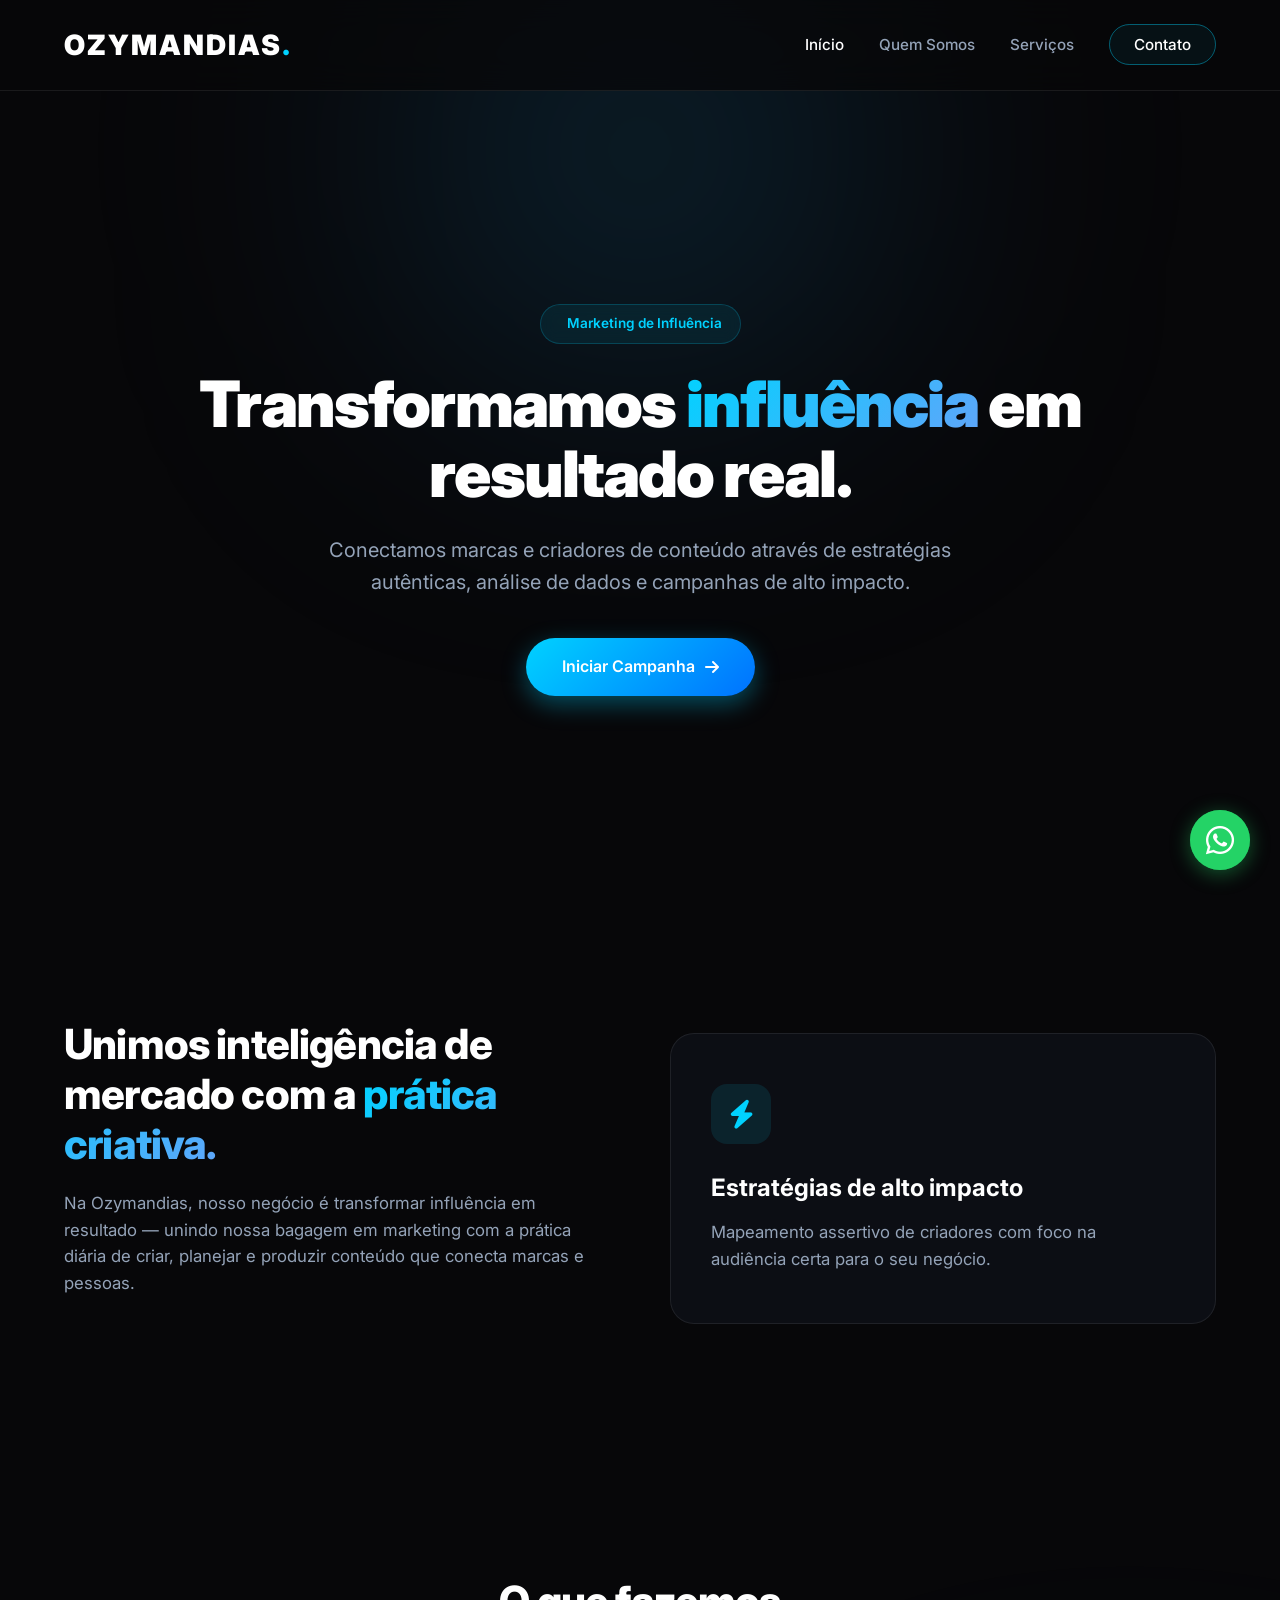
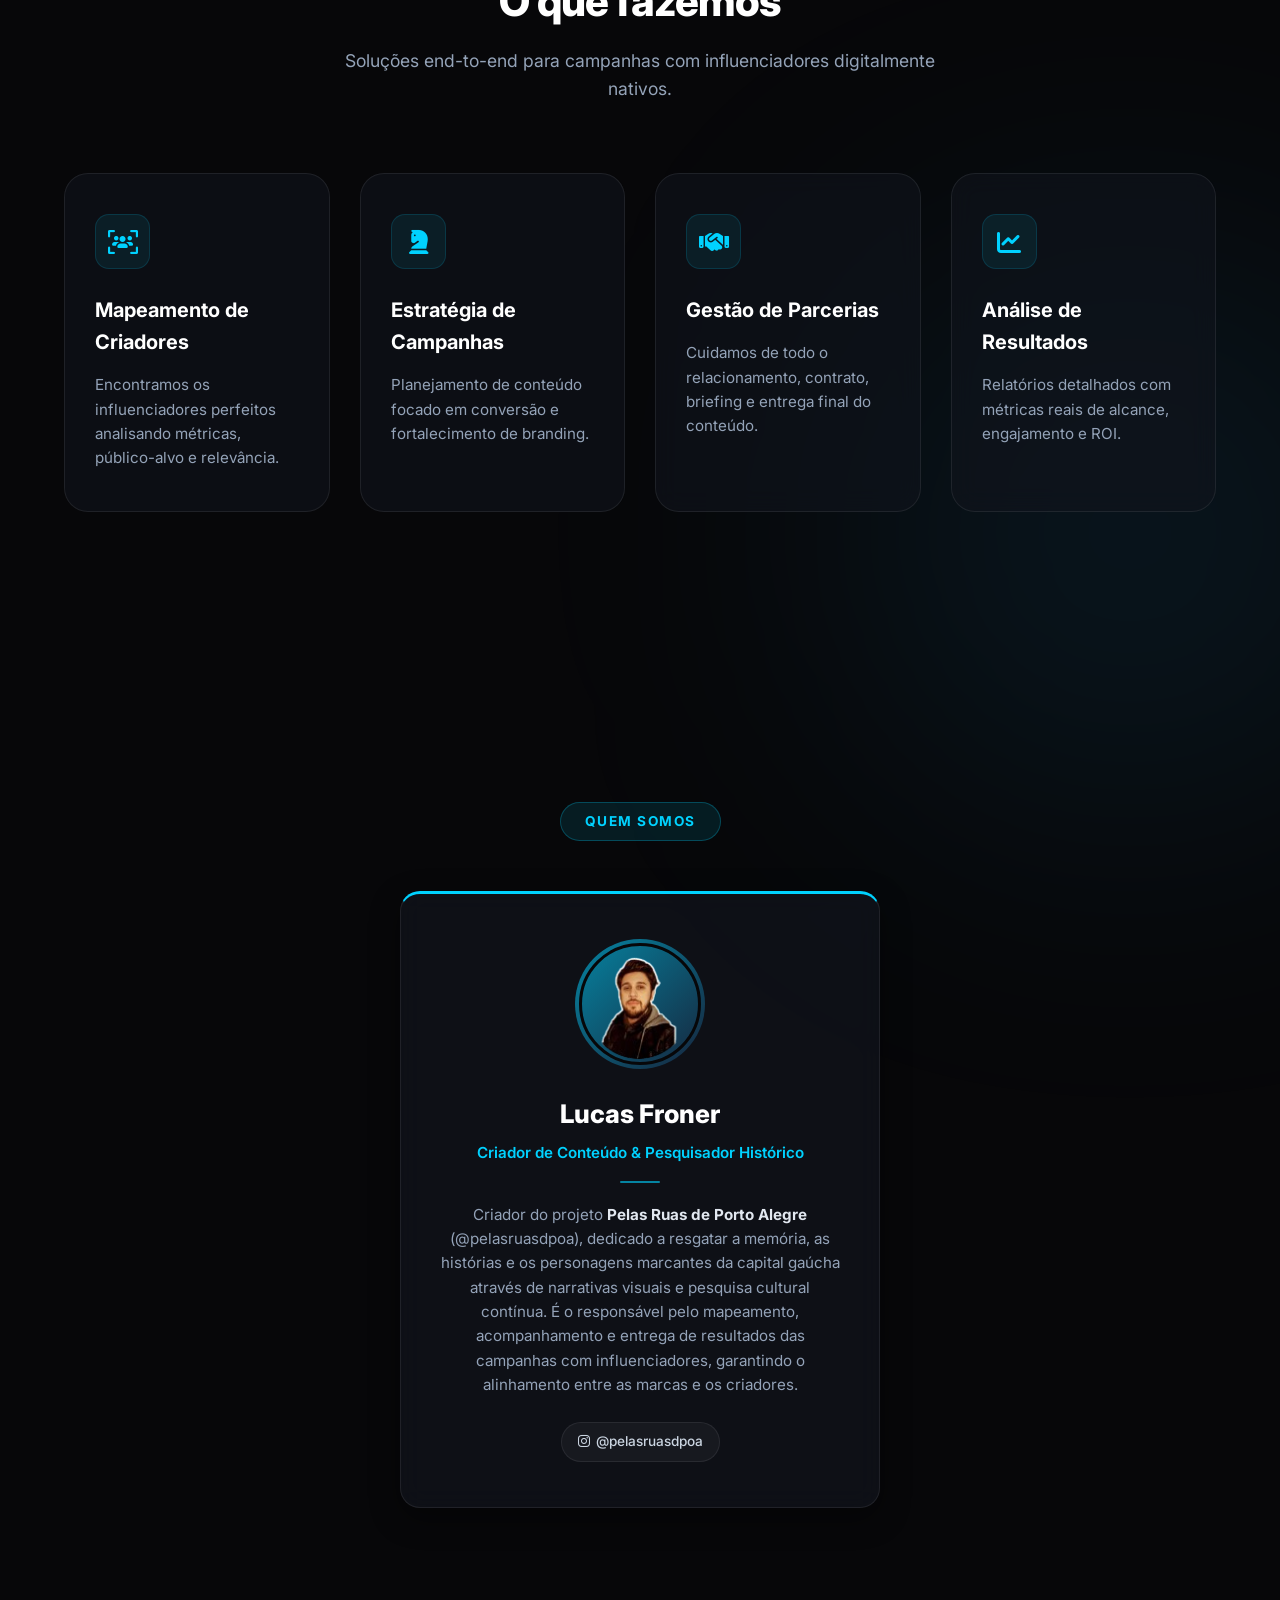
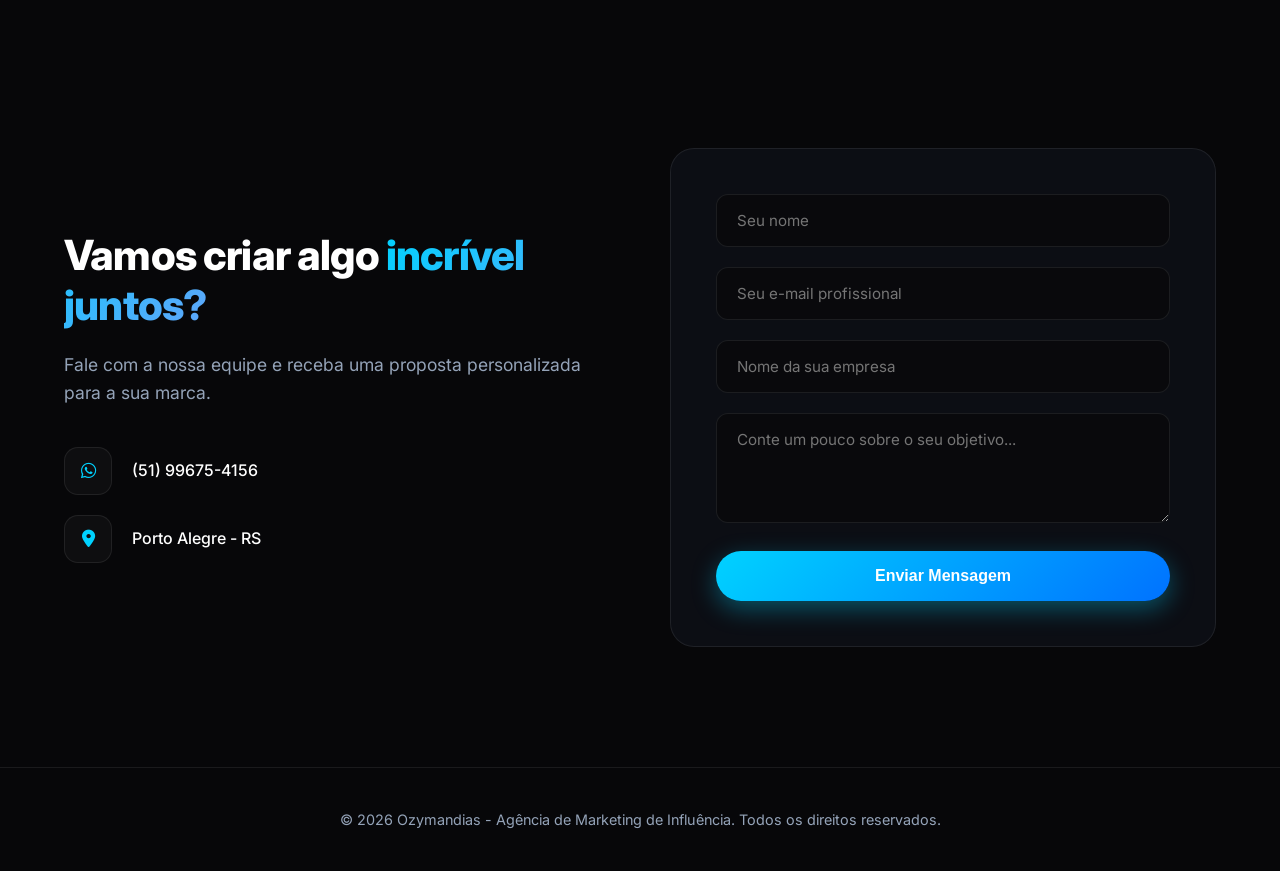
<file: index.html>
<!DOCTYPE html>
<html lang="pt-BR">
<head>
  <meta charset="UTF-8" />
  <meta name="viewport" content="width=device-width, initial-scale=1.0" />
  <title>OZYMANDIAS | Agência de Marketing de Influência</title>
  
  <link rel="preconnect" href="https://fonts.googleapis.com">
  <link rel="preconnect" href="https://fonts.gstatic.com" crossorigin>
  <link href="https://fonts.googleapis.com/css2?family=Inter:wght@300;400;500;600;700;800;900&display=swap" rel="stylesheet">

  <link rel="icon" type="image/png" href="favicon-.png" />
  
  <link rel="stylesheet" href="style.css" />
  <link rel="stylesheet" href="https://cdnjs.cloudflare.com/ajax/libs/font-awesome/6.4.0/css/all.min.css" />
</head>
<body>

  <!-- Glows de Fundo Globais -->
  <div class="bg-glow glow-top"></div>
  <div class="bg-glow glow-middle"></div>

  <!-- Header / Navbar -->
  <header class="header">
    <div class="container nav-container">
      <a href="#" class="logo">OZYMANDIAS<span>.</span></a>
      <nav class="nav-menu" id="nav-menu">
        <ul class="nav-list">
          <li><a href="#hero" class="nav-link active">Início</a></li>
          <li><a href="#sobre" class="nav-link">Quem Somos</a></li>
          <li><a href="#servicos" class="nav-link">Serviços</a></li>
          <li><a href="#contato" class="nav-link btn-nav">Contato</a></li>
        </ul>
      </nav>
      <button class="hamburger" id="hamburger" aria-label="Abrir Menu">
        <i class="fa-solid fa-bars"></i>
      </button>
    </div>
  </header>

  <!-- Hero Section -->
  <section id="hero" class="hero">
    <div class="container hero-content">
      <span class="badge"><i class="fa-solid fa-sparkles"></i> Marketing de Influência</span>
      <h1>Transformamos <span class="gradient-text">influência</span> em resultado real.</h1>
      <p class="hero-subtitle">Conectamos marcas e criadores de conteúdo através de estratégias autênticas, análise de dados e campanhas de alto impacto.</p>
      <div class="hero-btns">
        <a href="#contato" class="btn btn-primary">Iniciar Campanha <i class="fa-solid fa-arrow-right"></i></a>
      </div>
    </div>
  </section>

  <!-- Sobre Section -->
  <section id="sobre" class="sobre section-padding">
    <div class="container grid-2">
      <div class="sobre-text">
        <h2 class="section-title">Unimos inteligência de mercado com a <span class="gradient-text">prática criativa.</span></h2>
        <p>Na Ozymandias, nosso negócio é transformar influência em resultado — unindo nossa bagagem em marketing com a prática diária de criar, planejar e produzir conteúdo que conecta marcas e pessoas.</p>
        
      </div>
      
      <div class="sobre-card-wrapper">
        <div class="glass-box highlight-card">
          <div class="icon-wrapper">
            <i class="fa-solid fa-bolt icon-highlight"></i>
          </div>
          <h3>Estratégias de alto impacto</h3>
          <p>Mapeamento assertivo de criadores com foco na audiência certa para o seu negócio.</p>
        </div>
      </div>
    </div>
  </section>

  <!-- Serviços Section -->
  <section id="servicos" class="servicos section-padding">
    <div class="container">
      <div class="section-header">
        <h2 class="section-title">O que fazemos</h2>
        <p class="section-subtitle">Soluções end-to-end para campanhas com influenciadores digitalmente nativos.</p>
      </div>
      
      <div class="services-grid">
        <div class="service-card">
          <div class="service-icon"><i class="fa-solid fa-users-viewfinder"></i></div>
          <h3>Mapeamento de Criadores</h3>
          <p>Encontramos os influenciadores perfeitos analisando métricas, público-alvo e relevância.</p>
        </div>
        <div class="service-card">
          <div class="service-icon"><i class="fa-solid fa-chess-knight"></i></div>
          <h3>Estratégia de Campanhas</h3>
          <p>Planejamento de conteúdo focado em conversão e fortalecimento de branding.</p>
        </div>
        <div class="service-card">
          <div class="service-icon"><i class="fa-solid fa-handshake"></i></div>
          <h3>Gestão de Parcerias</h3>
          <p>Cuidamos de todo o relacionamento, contrato, briefing e entrega final do conteúdo.</p>
        </div>
        <div class="service-card">
          <div class="service-icon"><i class="fa-solid fa-chart-line"></i></div>
          <h3>Análise de Resultados</h3>
          <p>Relatórios detalhados com métricas reais de alcance, engajamento e ROI.</p>
        </div>
      </div>
    </div>
  </section>

<div class="colabs-grid">
  <!-- Os cards cadastrados pelo admin vão aparecer aqui automaticamente -->
</div>


<!-- Seção Quem Somos / Criador -->
<section id="quem-somos" class="quem-somos section-padding">
  <div class="container">
    
    <!-- Pill/Pílula de Título da Seção -->
    <div class="section-badge-wrapper">
      <span class="section-badge">QUEM SOMOS</span>
    </div>

    <!-- Grid de Cards -->
    <div class="team-grid">
      
      <!-- Card: Lucas Froner -->
      <div class="team-card">
        <div class="card-avatar-wrapper">
          <!-- Substitua o src pela foto do Lucas -->
          <img src="favicon-.png" alt="Lucas Froner" class="card-avatar" />
        </div>
        
        <h3 class="team-name">Lucas Froner</h3>
        <p class="team-role">Criador de Conteúdo & Pesquisador Histórico</p>
        <div class="role-divider"></div>
        
        <p class="team-bio">
          Criador do projeto <strong>Pelas Ruas de Porto Alegre</strong> (@pelasruasdpoa), dedicado a resgatar a memória, as histórias e os personagens marcantes da capital gaúcha através de narrativas visuais e pesquisa cultural contínua. É o responsável pelo mapeamento, acompanhamento e entrega de resultados das campanhas com influenciadores, garantindo o alinhamento entre as marcas e os criadores.
        </p>

        <!-- Redes Sociais do Criador -->
        <div class="team-socials">
          <a href="https://instagram.com/pelasruasdpoa" target="_blank" aria-label="Instagram Pelas Ruas de POA">
            <i class="fa-brands fa-instagram"></i> @pelasruasdpoa
          </a>
        </div>
      </div>

    </div>
  </div>
</section>


  <!-- Contato Section -->
  <section id="contato" class="contato section-padding">
    <div class="container grid-2">
      <div class="contato-info">
        <h2 class="section-title">Vamos criar algo <span class="gradient-text">incrível juntos?</span></h2>
        <p class="contato-desc">Fale com a nossa equipe e receba uma proposta personalizada para a sua marca.</p>
        
        <ul class="info-list">
          <li>
            <div class="info-icon"><i class="fa-brands fa-whatsapp"></i></div>
            <span>(51) 99675-4156</span>
          </li>
          <li>
            <div class="info-icon"><i class="fa-solid fa-location-dot"></i></div>
            <span>Porto Alegre - RS</span>
          </li>
        </ul>
      </div>

      <div class="form-wrapper">
        <form class="contato-form" id="contact-form">
          <div class="form-group">
            <input type="text" placeholder="Seu nome" required />
          </div>
          <div class="form-group">
            <input type="email" placeholder="Seu e-mail profissional" required />
          </div>
          <div class="form-group">
            <input type="text" placeholder="Nome da sua empresa" required />
          </div>
          <div class="form-group">
            <textarea rows="4" placeholder="Conte um pouco sobre o seu objetivo..." required></textarea>
          </div>
          <button type="submit" class="btn btn-primary btn-block">Enviar Mensagem</button>
        </form>
      </div>
    </div>
  </section>

  <!-- Footer -->
  <footer class="footer">
    <div class="container footer-content">
      <p>&copy; 2026 Ozymandias - Agência de Marketing de Influência. Todos os direitos reservados.</p>
    </div>
  </footer>

  <script src="script.js"></script>

<!-- Botão Flutuante do WhatsApp -->
<a href="https://wa.me/5551996754156?text=Olá!%20Gostaria%20de%20saber%20mais%20sobre%20os%20serviços%20da%20Ozymandias." 
   class="whatsapp-float" 
   target="_blank" 
   rel="noopener noreferrer"
   aria-label="Falar no WhatsApp">
  <i class="fa-brands fa-whatsapp"></i>
</a>

</body>
</html>
</file>
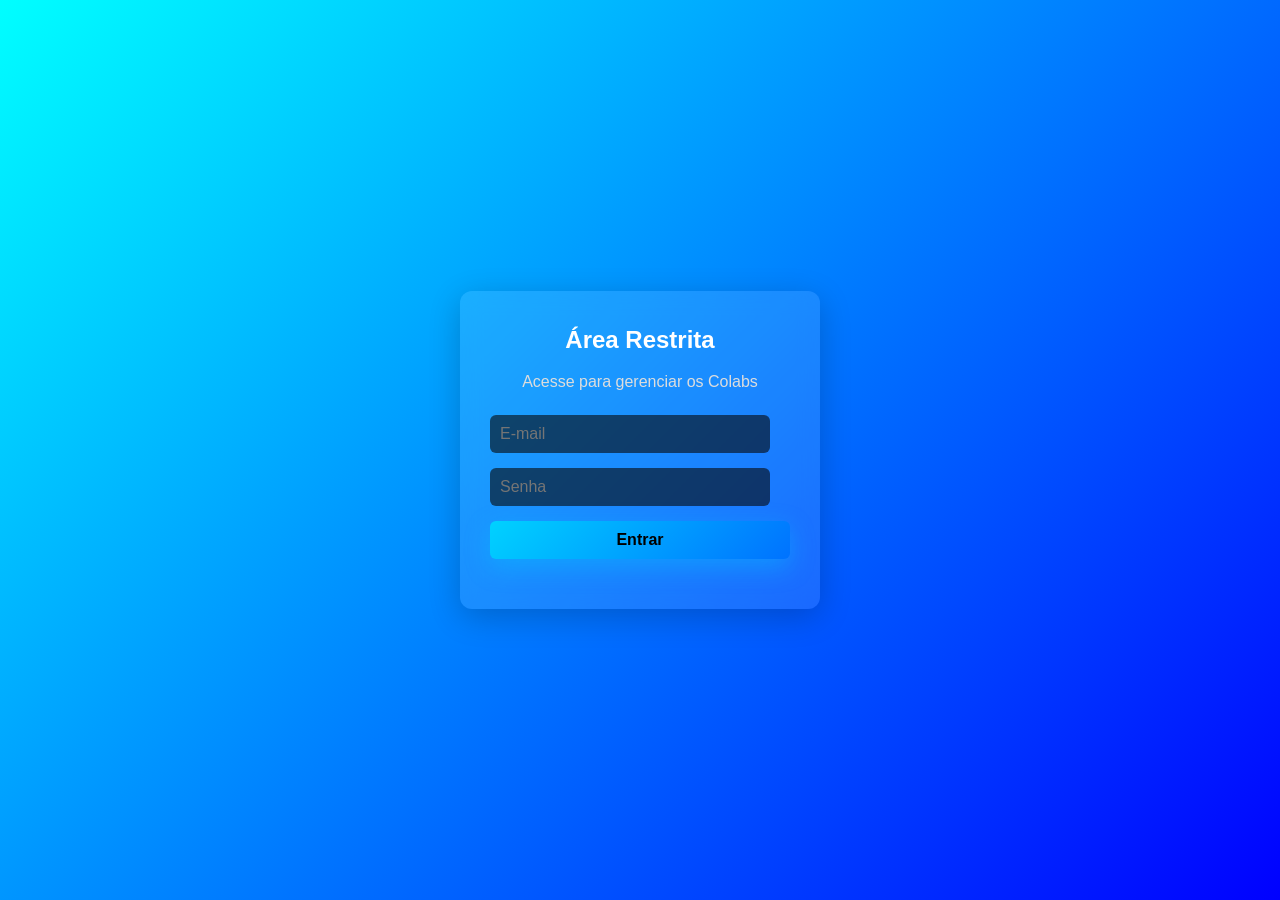
<file: admin.html>
<!DOCTYPE html>
<html lang="pt-BR">
<head>
  <meta charset="UTF-8" />
  <meta name="viewport" content="width=device-width, initial-scale=1.0" />
  <title>Painel Administrativo | Colabs</title>
  <link rel="stylesheet" href="style.css" />
  <link rel="stylesheet" href="https://cdnjs.cloudflare.com/ajax/libs/font-awesome/6.4.0/css/all.min.css" />
</head>
<body>

  <header class="header">
    <div class="container nav-container">
      <a href="#" class="logo">PAINEL<span>.</span></a>
      <button id="logout-btn" class="btn btn-secondary" style="padding: 6px 16px; font-size: 0.9rem;">Sair</button>
    </div>
  </header>

  <main class="section-padding" style="margin-top: 80px;">
    <div class="container" style="max-width: 700px;">
      <div class="section-header" style="margin-bottom: 40px;">
        <h2>Adicionar Novo Colab</h2>
        <p>Preencha os dados abaixo para publicar um novo projeto no site.</p>
      </div>

      <form id="colab-form" class="contato-form">
        <div class="form-group">
          <label style="color: var(--text-muted); font-size: 0.85rem; display: block; margin-bottom: 6px;">Categoria / Tag</label>
          <input type="text" id="colab-tag" placeholder="Ex: Review / Trend" required />
        </div>
        <div class="form-group">
          <label style="color: var(--text-muted); font-size: 0.85rem; display: block; margin-bottom: 6px;">Título (Marca • Campanha)</label>
          <input type="text" id="colab-title" placeholder="Ex: Bauducco • Choco Biscuit" required />
        </div>
        <div class="form-group">
          <label style="color: var(--text-muted); font-size: 0.85rem; display: block; margin-bottom: 6px;">Descrição</label>
          <textarea id="colab-desc" rows="3" placeholder="Breve resumo da campanha..." required></textarea>
        </div>
        <div class="form-group">
          <label style="color: var(--text-muted); font-size: 0.85rem; display: block; margin-bottom: 6px;">Visualizações (Views)</label>
          <input type="text" id="colab-views" placeholder="Ex: 12.9M views" required />
        </div>
        <div class="form-group">
          <label style="color: var(--text-muted); font-size: 0.85rem; display: block; margin-bottom: 6px;">Curtidas (Likes)</label>
          <input type="text" id="colab-likes" placeholder="Ex: 55K likes" required />
        </div>
        <button type="submit" class="btn btn-primary btn-block">Publicar Colab</button>
      </form>
    </div>

<div style="margin-top: 50px;">
  <h3 style="margin-bottom: 20px; color: #fff;">Colabs Cadastrados</h3>
  <div id="admin-colabs-list"></div>
</div>


  </main>

  <script src="admin.js"></script>
</body>
</html>
</file>
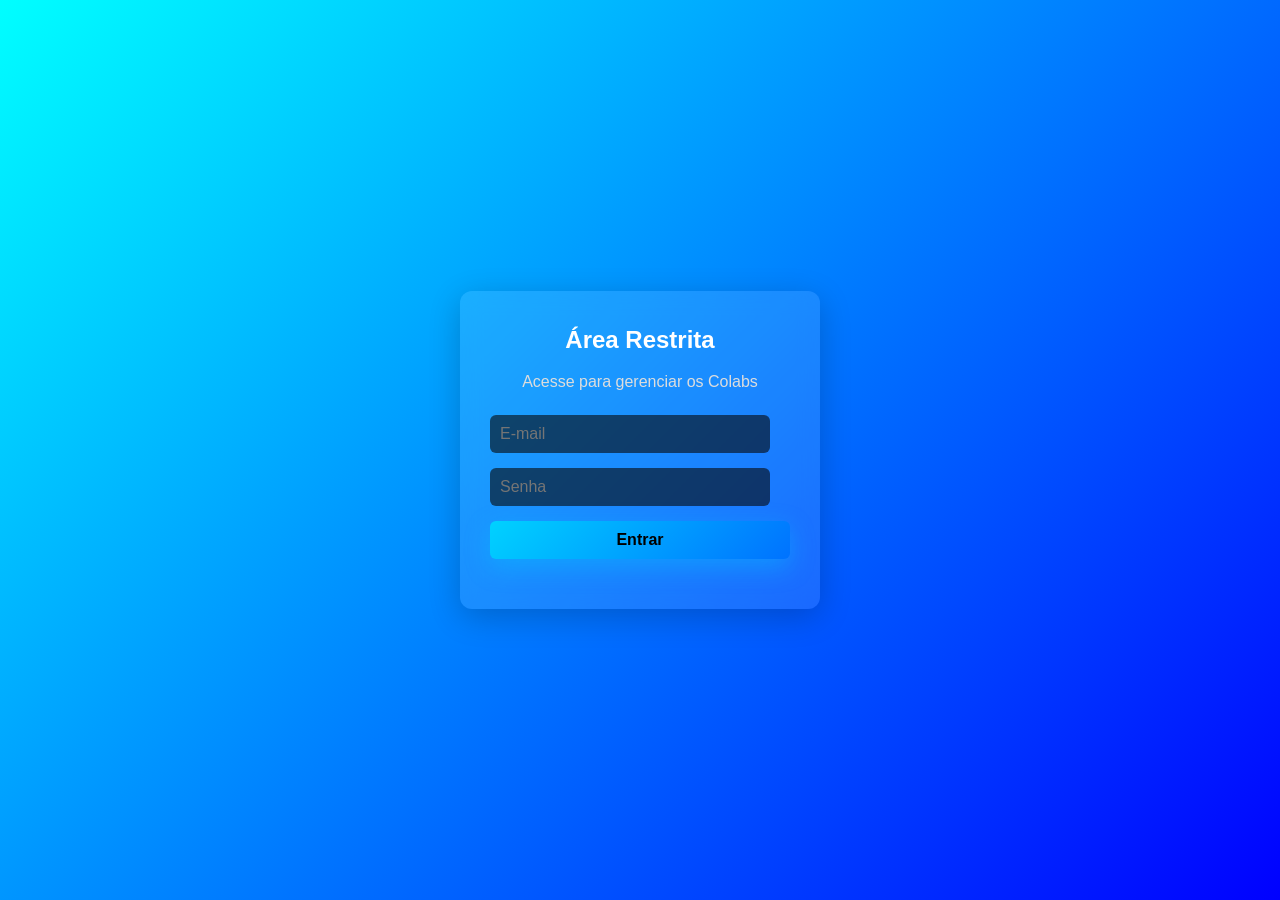
<file: login.html>
<!DOCTYPE html>
<html lang="pt-BR">
<head>
  <meta charset="UTF-8" />
  <meta name="viewport" content="width=device-width, initial-scale=1.0" />
  <title>Login - Painel Administrativo</title>
  <link rel="stylesheet" href="style.css" />
</head>

<style>
  body.login-body {
    display: flex;
    justify-content: center;
    align-items: center;
    height: 100vh;
    background: linear-gradient(135deg, #0ff, #00f);
    font-family: 'Inter', sans-serif;
  }

  .login-container {
    width: 100%;
    max-width: 400px;
    padding: 20px;
  }

  .login-box {
    background-color: rgba(255, 255, 255, 0.1);
    backdrop-filter: blur(10px);
    border-radius: 12px;
    padding: 30px;
    box-shadow: 0 8px 32px rgba(0, 0, 0, 0.2);
    text-align: center;
  }

  .login-box h2 {
    margin-bottom: 10px;
    color: #fff;
  }

  .login-box p {
    margin-bottom: 20px;
    color: #ddd;
  }

  .form-group {
    margin-bottom: 15px;
    text-align: left;
  }

  .form-group input {
    width: calc(100% - 20px);
    padding: 10px;
    border-radius: 6px;
    border: none;
    outline: none;
    font-size: 1rem;
  }

    .btn-block {
        width: 100%;
        padding: 10px;
        border-radius: 6px;
        border: none;
        background-color: #0ff;
        color: #000;
        font-size: 1rem;
        cursor: pointer;
        transition: background-color 0.3s ease;
    }

    .btn-block:hover {
        background-color: #00f;
    }

    .error-msg {
        color: red;
        margin-top: 10px;
    }
</style>

<body class="login-body">

  <div class="login-container">
    <div class="login-box glass-box">
      <h2>Área Restrita</h2>
      <p>Acesse para gerenciar os Colabs</p>
      
      <form id="login-form">
        <div class="form-group">
          <input type="email" id="login-email" placeholder="E-mail" required />
        </div>
        <div class="form-group">
          <input type="password" id="login-password" placeholder="Senha" required />
        </div>
        <button type="submit" class="btn btn-primary btn-block">Entrar</button>
        <p id="login-error" class="error-msg"></p>
      </form>
    </div>
  </div>

  <script src="admin-login.js"></script>
</body>
</html>
</file>
<file: style.css>
/* --- Reset & Variáveis --- */
:root {
  --bg-color: #070709;
  --bg-card: rgba(18, 20, 29, 0.6);
  --bg-card-hover: rgba(26, 30, 45, 0.85);
  
  /* Cores de Destaque Estilo Centrah / Ozymandias */
  --primary-cyan: #00d2ff;
  --primary-blue: #3a7bd5;
  --accent-glow: rgba(0, 210, 255, 0.35);
  
  --text-main: #ffffff;
  --text-muted: #94a3b8;
  --border-color: rgba(255, 255, 255, 0.08);
  --border-highlight: rgba(0, 210, 255, 0.4);
  
  --font-main: 'Inter', system-ui, -apple-system, sans-serif;
  --transition: all 0.3s cubic-bezier(0.4, 0, 0.2, 1);
}

* {
  margin: 0;
  padding: 0;
  box-sizing: border-box;
}

html {
  scroll-behavior: smooth;
}

body {
  background-color: var(--bg-color);
  color: var(--text-main);
  font-family: var(--font-main);
  line-height: 1.6;
  overflow-x: hidden;
  position: relative;
}


/* --- Seção Quem Somos (Dark Theme) --- */
.quem-somos {
  position: relative;
  z-index: 1;
}

.section-badge-wrapper {
  text-align: center;
  margin-bottom: 50px;
}

.section-badge {
  display: inline-block;
  padding: 8px 24px;
  background: rgba(0, 210, 255, 0.1);
  color: var(--primary-cyan, #00d2ff);
  font-size: 0.85rem;
  font-weight: 700;
  letter-spacing: 1.5px;
  border-radius: 30px;
  border: 1px solid rgba(0, 210, 255, 0.25);
  text-transform: uppercase;
}

.team-grid {
  display: flex;
  justify-content: center;
  gap: 30px;
}

.team-card {
  background: rgba(18, 20, 29, 0.7);
  border: 1px solid rgba(255, 255, 255, 0.08);
  border-top: 3px solid var(--primary-cyan, #00d2ff);
  border-radius: 20px;
  padding: 45px 35px;
  max-width: 480px;
  width: 100%;
  text-align: center;
  backdrop-filter: blur(12px);
  transition: all 0.3s ease;
  box-shadow: 0 10px 30px rgba(0, 0, 0, 0.4);
}

.team-card:hover {
  border-color: rgba(0, 210, 255, 0.4);
  box-shadow: 0 15px 35px rgba(0, 210, 255, 0.15);
}


.colabs-grid {
  display: grid;
  grid-template-columns: repeat(auto-fit, minmax(280px, 1fr));
  gap: 30px;
  margin-top: 50px;
}

.colab-card {
  background: rgba(18, 20, 29, 0.7);
  border: 1px solid rgba(255, 255, 255, 0.08);
  border-radius: 20px;
  padding: 45px 35px;
  text-align: center;
  backdrop-filter: blur(12px);
  transition: all 0.3s ease;
  box-shadow: 0 10px 30px rgba(0, 0, 0, 0.4);
}


.colab-card:hover {
  border-color: rgba(0, 210, 255, 0.4);
  box-shadow: 0 15px 35px rgba(0, 210, 255, 0.15);
}



.card-avatar-wrapper {
  width: 130px;
  height: 130px;
  margin: 0 auto 25px;
  border-radius: 50%;
  padding: 4px;
  background: linear-gradient(135deg, rgba(0, 210, 255, 0.6), rgba(58, 123, 213, 0.2));
}

.card-avatar {
  width: 100%;
  height: 100%;
  object-fit: cover;
  border-radius: 50%;
  border: 3px solid #070709;
}

.team-name {
  font-size: 1.6rem;
  font-weight: 800;
  color: #ffffff;
  margin-bottom: 6px;
}

.team-role {
  font-size: 0.95rem;
  font-weight: 600;
  color: var(--primary-cyan, #00d2ff);
  margin-bottom: 15px;
}

.role-divider {
  width: 40px;
  height: 2px;
  background: var(--primary-cyan, #00d2ff);
  margin: 0 auto 20px;
  border-radius: 2px;
  opacity: 0.6;
}

.team-bio {
  color: #94a3b8;
  font-size: 0.95rem;
  line-height: 1.6;
  margin-bottom: 25px;
}

.team-bio strong {
  color: #e2e8f0;
}

.team-socials {
  display: flex;
  justify-content: center;
  gap: 15px;
  flex-wrap: wrap;
}

.team-socials a {
  display: inline-flex;
  align-items: center;
  gap: 6px;
  padding: 8px 16px;
  background: rgba(255, 255, 255, 0.04);
  border: 1px solid rgba(255, 255, 255, 0.08);
  border-radius: 20px;
  color: #cbd5e1;
  font-size: 0.85rem;
  font-weight: 500;
  text-decoration: none;
  transition: all 0.2s ease;
}

.team-socials a:hover {
  background: rgba(0, 210, 255, 0.15);
  color: #ffffff;
  border-color: rgba(0, 210, 255, 0.4);
}


/* --- Luzes de Fundo (Glow Effects) --- */
.bg-glow {
  position: absolute;
  border-radius: 50%;
  filter: blur(140px);
  pointer-events: none;
  z-index: 0;
}

.glow-top {
  width: 500px;
  height: 500px;
  background: radial-gradient(circle, rgba(0, 210, 255, 0.25) 0%, rgba(58, 123, 213, 0.15) 60%, transparent 80%);
  top: -100px;
  left: 50%;
  transform: translateX(-50%);
}

.glow-middle {
  width: 600px;
  height: 600px;
  background: radial-gradient(circle, rgba(58, 123, 213, 0.15) 0%, rgba(0, 210, 255, 0.08) 60%, transparent 80%);
  top: 45%;
  right: -150px;
}

/* --- Container e Estrutura --- */
.container {
  width: 90%;
  max-width: 1200px;
  margin: 0 auto;
  position: relative;
  z-index: 1;
}

.section-padding {
  padding: 120px 0;
}

.grid-2 {
  display: grid;
  grid-template-columns: 1fr 1fr;
  gap: 60px;
  align-items: center;
}

/* --- Tipografia & Gradientes --- */
.gradient-text {
  background: linear-gradient(135deg, var(--primary-cyan) 0%, #60a5fa 100%);
  -webkit-background-clip: text;
  -webkit-text-fill-color: transparent;
}

.section-title {
  font-size: 2.6rem;
  font-weight: 800;
  letter-spacing: -0.02em;
  line-height: 1.2;
  margin-bottom: 20px;
}

.section-subtitle {
  color: var(--text-muted);
  font-size: 1.1rem;
}

/* --- Botões --- */
.btn {
  display: inline-flex;
  align-items: center;
  justify-content: center;
  gap: 10px;
  padding: 16px 36px;
  border-radius: 50px;
  font-weight: 600;
  font-size: 1rem;
  cursor: pointer;
  transition: var(--transition);
  border: none;
  text-decoration: none;
}

.btn-primary {
  background: linear-gradient(135deg, #00d2ff 0%, #0072ff 100%);
  color: #fff;
  box-shadow: 0 8px 25px var(--accent-glow);
}

.btn-primary:hover {
  box-shadow: 0 12px 35px rgba(0, 210, 255, 0.5);
}

.btn-block {
  width: 100%;
}

/* --- Header & Nav --- */
.header {
  position: fixed;
  top: 0;
  left: 0;
  width: 100%;
  z-index: 1000;
  background: rgba(7, 7, 9, 0.75);
  backdrop-filter: blur(16px);
  border-bottom: 1px solid var(--border-color);
}

.nav-container {
  display: flex;
  justify-content: space-between;
  align-items: center;
  height: 90px;
}

.logo {
  font-size: 1.75rem;
  font-weight: 900;
  letter-spacing: 2px;
  color: #fff;
  text-decoration: none;
}

.logo span {
  color: var(--primary-cyan);
}

.nav-list {
  display: flex;
  align-items: center;
  gap: 35px;
  list-style: none;
}

.nav-link {
  color: var(--text-muted);
  font-weight: 500;
  font-size: 0.95rem;
  transition: var(--transition);
  text-decoration: none;
}

.nav-link:hover, .nav-link.active {
  color: var(--text-main);
}

.btn-nav {
  padding: 10px 24px;
  border: 1px solid rgba(0, 210, 255, 0.4);
  border-radius: 30px;
  color: #fff;
  background: rgba(0, 210, 255, 0.05);
}

.btn-nav:hover {
  background: var(--primary-cyan);
  color: #000;
  border-color: var(--primary-cyan);
  box-shadow: 0 0 20px var(--accent-glow);
}

.hamburger {
  display: none;
  background: none;
  border: none;
  color: var(--text-main);
  font-size: 1.5rem;
  cursor: pointer;
}

/* --- Hero Section --- */
.hero {
  min-height: 100vh;
  display: flex;
  align-items: center;
  justify-content: center;
  text-align: center;
  padding-top: 100px;
}

.hero-content {
  max-width: 900px;
}

.badge {
  display: inline-flex;
  align-items: center;
  gap: 8px;
  padding: 8px 18px;
  background: rgba(0, 210, 255, 0.08);
  color: var(--primary-cyan);
  border-radius: 30px;
  font-size: 0.85rem;
  font-weight: 600;
  margin-bottom: 25px;
  border: 1px solid rgba(0, 210, 255, 0.2);
  backdrop-filter: blur(8px);
}

.hero h1 {
  font-size: 4rem;
  font-weight: 900;
  line-height: 1.1;
  letter-spacing: -0.03em;
  margin-bottom: 25px;
}

.hero-subtitle {
  max-width: 680px;
  margin: 0 auto 40px;
  color: var(--text-muted);
  font-size: 1.25rem;
  font-weight: 400;
}

/* --- Sobre Section --- */
.sobre p {
  color: var(--text-muted);
  font-size: 1.05rem;
  margin-bottom: 40px;
}

.stats-grid {
  display: flex;
  align-items: center;
  gap: 30px;
  background: var(--bg-card);
  padding: 25px 35px;
  border-radius: 20px;
  border: 1px solid var(--border-color);
  width: fit-content;
}

.stat-number {
  font-size: 2.5rem;
  font-weight: 800;
  color: var(--primary-cyan);
  line-height: 1;
  margin-bottom: 5px;
}

.stat-label {
  font-size: 0.85rem;
  color: var(--text-muted);
  margin: 0;
}

.stat-divider {
  width: 1px;
  height: 40px;
  background: var(--border-color);
}

.highlight-card {
  background: var(--bg-card);
  border: 1px solid var(--border-color);
  border-radius: 24px;
  padding: 50px 40px;
  backdrop-filter: blur(12px);
  transition: var(--transition);
}

.highlight-card:hover {
  border-color: var(--border-highlight);
  box-shadow: 0 10px 40px rgba(0, 0, 0, 0.5);
}

.icon-wrapper {
  width: 60px;
  height: 60px;
  border-radius: 16px;
  background: rgba(0, 210, 255, 0.1);
  display: flex;
  align-items: center;
  justify-content: center;
  margin-bottom: 25px;
}

.icon-highlight {
  font-size: 1.8rem;
  color: var(--primary-cyan);
}

.highlight-card h3 {
  font-size: 1.5rem;
  margin-bottom: 12px;
}

.highlight-card p {
  color: var(--text-muted);
  margin: 0;
}

/* --- Serviços Section --- */
.section-header {
  text-align: center;
  max-width: 650px;
  margin: 0 auto 70px;
}

.services-grid {
  display: grid;
  grid-template-columns: repeat(auto-fit, minmax(260px, 1fr));
  gap: 30px;
}

.service-card {
  background: var(--bg-card);
  padding: 40px 30px;
  border-radius: 24px;
  border: 1px solid var(--border-color);
  backdrop-filter: blur(12px);
  transition: var(--transition);
}

.service-card:hover {
  background: var(--bg-card-hover);
  border-color: var(--border-highlight);
  box-shadow: 0 15px 35px rgba(0, 0, 0, 0.4);
}

.service-icon {
  width: 55px;
  height: 55px;
  background: rgba(0, 210, 255, 0.08);
  border-radius: 14px;
  display: flex;
  align-items: center;
  justify-content: center;
  font-size: 1.5rem;
  color: var(--primary-cyan);
  margin-bottom: 25px;
  border: 1px solid rgba(0, 210, 255, 0.15);
}

.service-card h3 {
  font-size: 1.25rem;
  margin-bottom: 15px;
}

.service-card p {
  color: var(--text-muted);
  font-size: 0.95rem;
  line-height: 1.6;
}

/* --- Contato Section --- */
.contato-desc {
  color: var(--text-muted);
  font-size: 1.1rem;
  margin-bottom: 40px;
}

.info-list {
  list-style: none;
  display: flex;
  flex-direction: column;
  gap: 20px;
}

.info-list li {
  display: flex;
  align-items: center;
  gap: 20px;
  color: var(--text-main);
  font-weight: 500;
}

.info-icon {
  width: 48px;
  height: 48px;
  background: rgba(255, 255, 255, 0.03);
  border: 1px solid var(--border-color);
  border-radius: 14px;
  display: flex;
  align-items: center;
  justify-content: center;
  color: var(--primary-cyan);
  font-size: 1.1rem;
}

.contato-form {
  background: var(--bg-card);
  padding: 45px;
  border-radius: 24px;
  border: 1px solid var(--border-color);
  backdrop-filter: blur(12px);
}

.form-group {
  margin-bottom: 20px;
}

.form-group input, 
.form-group textarea {
  width: 100%;
  padding: 16px 20px;
  background: rgba(7, 7, 9, 0.6);
  border: 1px solid var(--border-color);
  border-radius: 12px;
  color: var(--text-main);
  outline: none;
  font-family: inherit;
  font-size: 0.95rem;
  transition: var(--transition);
}

.form-group input:focus, 
.form-group textarea:focus {
  border-color: var(--primary-cyan);
  box-shadow: 0 0 15px rgba(0, 210, 255, 0.15);
}

/* --- Botão Flutuante do WhatsApp --- */
.whatsapp-float {
  position: fixed;
  width: 60px;
  height: 60px;
  bottom: 30px;
  right: 30px;
  background-color: #25d366;
  color: #fff;
  border-radius: 50px;
  text-align: center;
  font-size: 32px;
  box-shadow: 0 4px 20px rgba(37, 211, 102, 0.4);
  z-index: 999;
  display: flex;
  align-items: center;
  justify-content: center;
  text-decoration: none;
  transition: all 0.3s cubic-bezier(0.4, 0, 0.2, 1);
}

.whatsapp-float:hover {
  background-color: #20ba5a;
  box-shadow: 0 6px 25px rgba(37, 211, 102, 0.6);
  color: #fff;
}

/* Efeito de pulso para chamar atenção */
.whatsapp-float::before {
  content: '';
  position: absolute;
  width: 100%;
  height: 100%;
  border-radius: 50%;
  background-color: #25d366;
  opacity: 0.5;
  z-index: -1;
 }

@keyframes pulse-whatsapp {
  0% {
    opacity: 0.6;
  }
  100% {
     opacity: 0;
  }
}

/* Ajuste de posição em ecrãs pequenos / mobile */
@media (max-width: 768px) {
  .whatsapp-float {
    width: 52px;
    height: 52px;
    font-size: 28px;
    bottom: 20px;
    right: 20px;
  }
}


/* --- Footer --- */
.footer {
  text-align: center;
  padding: 40px 0;
  border-top: 1px solid var(--border-color);
  color: var(--text-muted);
  font-size: 0.9rem;
}

/* --- Responsividade --- */
@media (max-width: 992px) {
  .hero h1 {
    font-size: 3rem;
  }
  
  .grid-2 {
    grid-template-columns: 1fr;
    gap: 40px;
  }
}

@media (max-width: 768px) {
  .hamburger {
    display: block;
  }

  .nav-menu {
    position: fixed;
    top: 90px;
    right: -100%;
    width: 80%;
    height: calc(100vh - 90px);
    background: rgba(7, 7, 9, 0.95);
    backdrop-filter: blur(20px);
    padding: 40px;
    transition: var(--transition);
    border-left: 1px solid var(--border-color);
  }

  .nav-menu.active {
    right: 0;
  }

  .nav-list {
    flex-direction: column;
    align-items: flex-start;
    gap: 30px;
  }

  .hero h1 {
    font-size: 2.4rem;
  }
}
</file>
